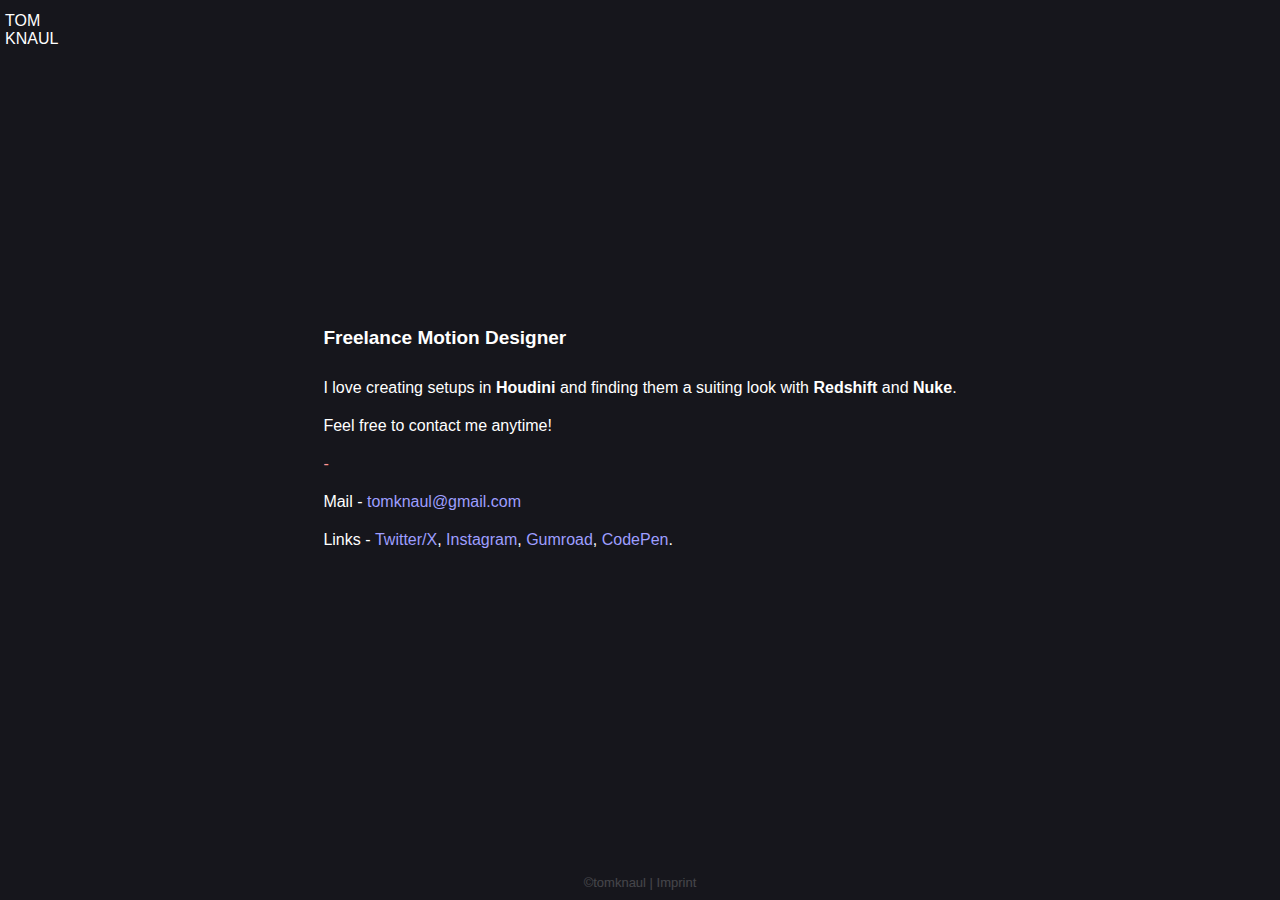
<file: index.html>
<!DOCTYPE HTML>
<html lang="en">

<head>
  <meta charset="UTF-8">
  <meta name="viewport" content="width=device-width, initial-scale=1.0">
  <title>Tom Knaul</title>
  <link rel="stylesheet" href="css/style.css">
  <script src="js/script.js" defer> </script>
  <meta name="view-transition" content="same-origin">
</head>


<body>


  
  <!-- navbar -->
  <nav>
    <div class="logo"><a href="">TOM KNAUL</a></div>
    <!-- <div class="darkmode"><button> dark mode </button></div> -->
  </nav>
  
  

  
  <div class="info">
    <h3> Freelance Motion Designer </h3>
    <p> I love creating setups in <b>Houdini</b> and finding them a suiting look with <b>Redshift</b> and <b>Nuke</b>. </p>
    <p> Feel free to contact me anytime!</p>
    <!-- minimal, playfull, smooth -->
    <!-- I also enjoy generative art and web development -->
    <!-- <p> level 10 gif maker, loop addict, </p> -->
    <!-- <p> Studios I worked with - </p> -->
    <!-- <p> Brands I worked for - Nike, Disney, Volkswagen...</p> -->
    <!-- <p> Press / awards - https://www.motiondesignawards.com/project/1011/air-zoom-mercurial-x-rocket-league-piccadilly-screen-and-av - </p> -->
  
  
    <p class="hyphen">-</p>
  
  
    <div class="email">
      <p> Mail -&nbsp; </p>  
      <a href="mailto:tomknaul@gmail.com"> tomknaul@gmail.com </a>
    </div>
  
  
  
  
  
    <div class="links">
      <p> Links -&nbsp; </p>  
  
      <div><a href="https://twitter.com/tomknaul">Twitter/X</a> ,&nbsp;</div>
      <div><a href="https://instagram.com/tomknaul">Instagram</a> ,&nbsp;</div>
      <div><a href="https://tomknaul.gumroad.com">Gumroad</a> ,&nbsp;</div>
      <!-- <div><a href="https://www.shadertoy.com/user/tom22">Shadertoy</a> ,&nbsp;</div> -->
      <div><a href="https://codepen.io/tomknaul">CodePen</a>.</div>
      <!-- <div><a href="https://imdb.com/name/nm14846181/?ref_=nv_sr_srsg_0_tt_0_nm_7_q_tom%2520knaul"><p>IMDB</p></a> <p>,&nbsp;</p></div> -->
      <!-- <div><a href="https://linkedin.com/in/tomknaul/">LinkedIn</a>.</div> -->
    </div>
  
  
  </div>
    
  
  
  <footer> ©tomknaul | <a href="imprint/">Imprint</a> </footer>
  
  
  
  
  </body>
  </html>
</file>
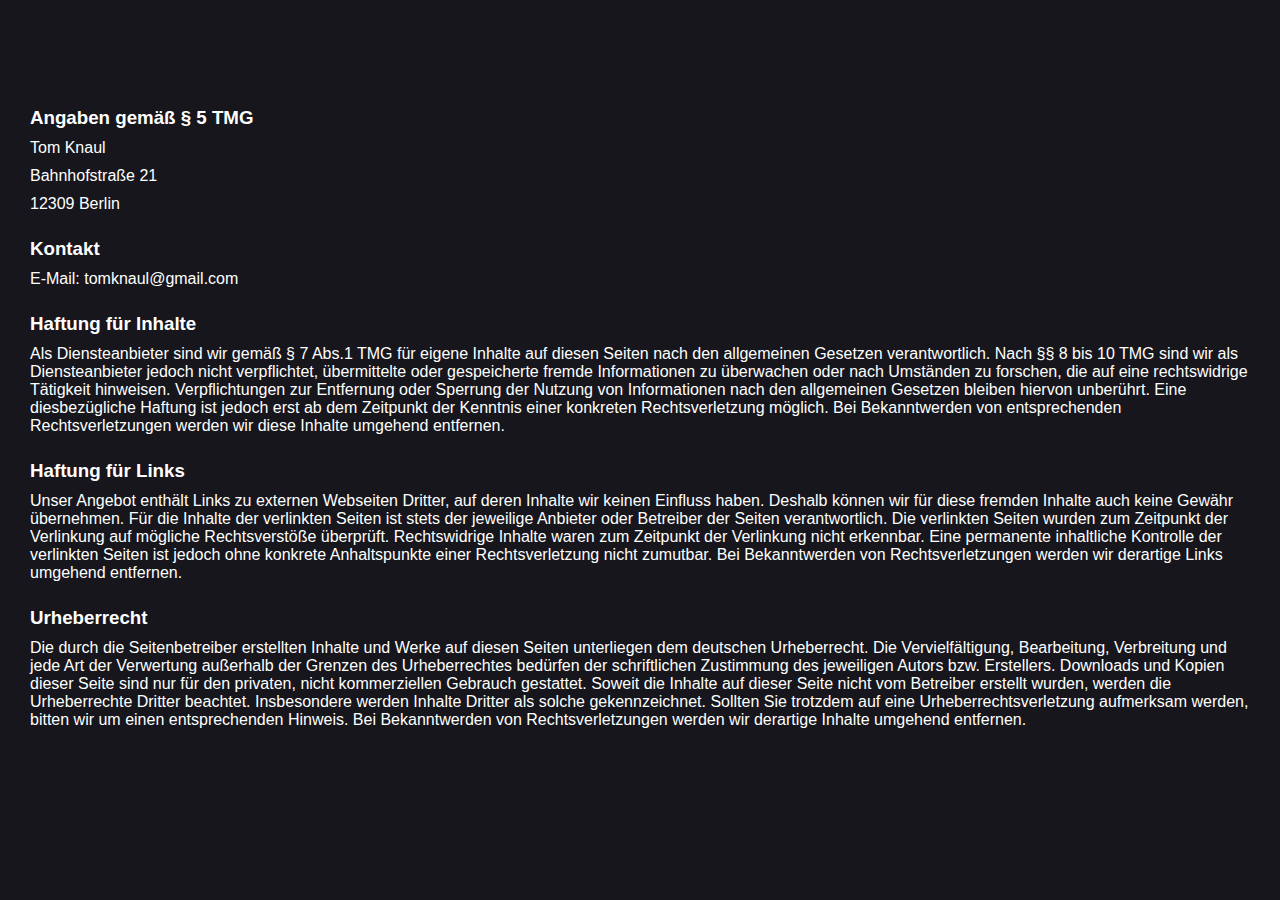
<file: Imprint/index.html>
<!DOCTYPE html>
<html lang="en">
<head>
    <meta charset="UTF-8">
    <meta name="viewport" content="width=device-width, initial-scale=1.0">
    <title>TomKnaul</title>
    <link rel="stylesheet" href="../css/style.css">
</head>

<body>

  <div class="imprint"> 
    <h3>Angaben gemäß &sect; 5 TMG</h3>
    <p>Tom Knaul</p>
    <p>Bahnhofstraße 21</p>
    <p>12309 Berlin</p>
    
    <h3>Kontakt</h3>
    <p>E-Mail: tomknaul@gmail.com</p>


    <h3>Haftung für Inhalte</h3>
    <p>Als Diensteanbieter sind wir gemäß § 7 Abs.1 TMG für eigene Inhalte auf diesen Seiten nach den allgemeinen Gesetzen verantwortlich. Nach §§ 8 bis 10 TMG sind wir als Diensteanbieter jedoch nicht verpflichtet, übermittelte oder gespeicherte fremde Informationen zu überwachen oder nach Umständen zu forschen, die auf eine rechtswidrige Tätigkeit hinweisen. Verpflichtungen zur Entfernung oder Sperrung der Nutzung von Informationen nach den allgemeinen Gesetzen bleiben hiervon unberührt. Eine diesbezügliche Haftung ist jedoch erst ab dem Zeitpunkt der Kenntnis einer konkreten Rechtsverletzung möglich. Bei Bekanntwerden von entsprechenden Rechtsverletzungen werden wir diese Inhalte umgehend entfernen.</p>

    <h3>Haftung für Links</h3>
    <p>Unser Angebot enthält Links zu externen Webseiten Dritter, auf deren Inhalte wir keinen Einfluss haben. Deshalb können wir für diese fremden Inhalte auch keine Gewähr übernehmen. Für die Inhalte der verlinkten Seiten ist stets der jeweilige Anbieter oder Betreiber der Seiten verantwortlich. Die verlinkten Seiten wurden zum Zeitpunkt der Verlinkung auf mögliche Rechtsverstöße überprüft. Rechtswidrige Inhalte waren zum Zeitpunkt der Verlinkung nicht erkennbar. Eine permanente inhaltliche Kontrolle der verlinkten Seiten ist jedoch ohne konkrete Anhaltspunkte einer Rechtsverletzung nicht zumutbar. Bei Bekanntwerden von Rechtsverletzungen werden wir derartige Links umgehend entfernen.</p>

    <h3>Urheberrecht</h3>
    <p>Die durch die Seitenbetreiber erstellten Inhalte und Werke auf diesen Seiten unterliegen dem deutschen Urheberrecht. Die Vervielfältigung, Bearbeitung, Verbreitung und jede Art der Verwertung außerhalb der Grenzen des Urheberrechtes bedürfen der schriftlichen Zustimmung des jeweiligen Autors bzw. Erstellers. Downloads und Kopien dieser Seite sind nur für den privaten, nicht kommerziellen Gebrauch gestattet. Soweit die Inhalte auf dieser Seite nicht vom Betreiber erstellt wurden, werden die Urheberrechte Dritter beachtet. Insbesondere werden Inhalte Dritter als solche gekennzeichnet. Sollten Sie trotzdem auf eine Urheberrechtsverletzung aufmerksam werden, bitten wir um einen entsprechenden Hinweis. Bei Bekanntwerden von Rechtsverletzungen werden wir derartige Inhalte umgehend entfernen.</p>
  </div>


</body>
</html>
</file>
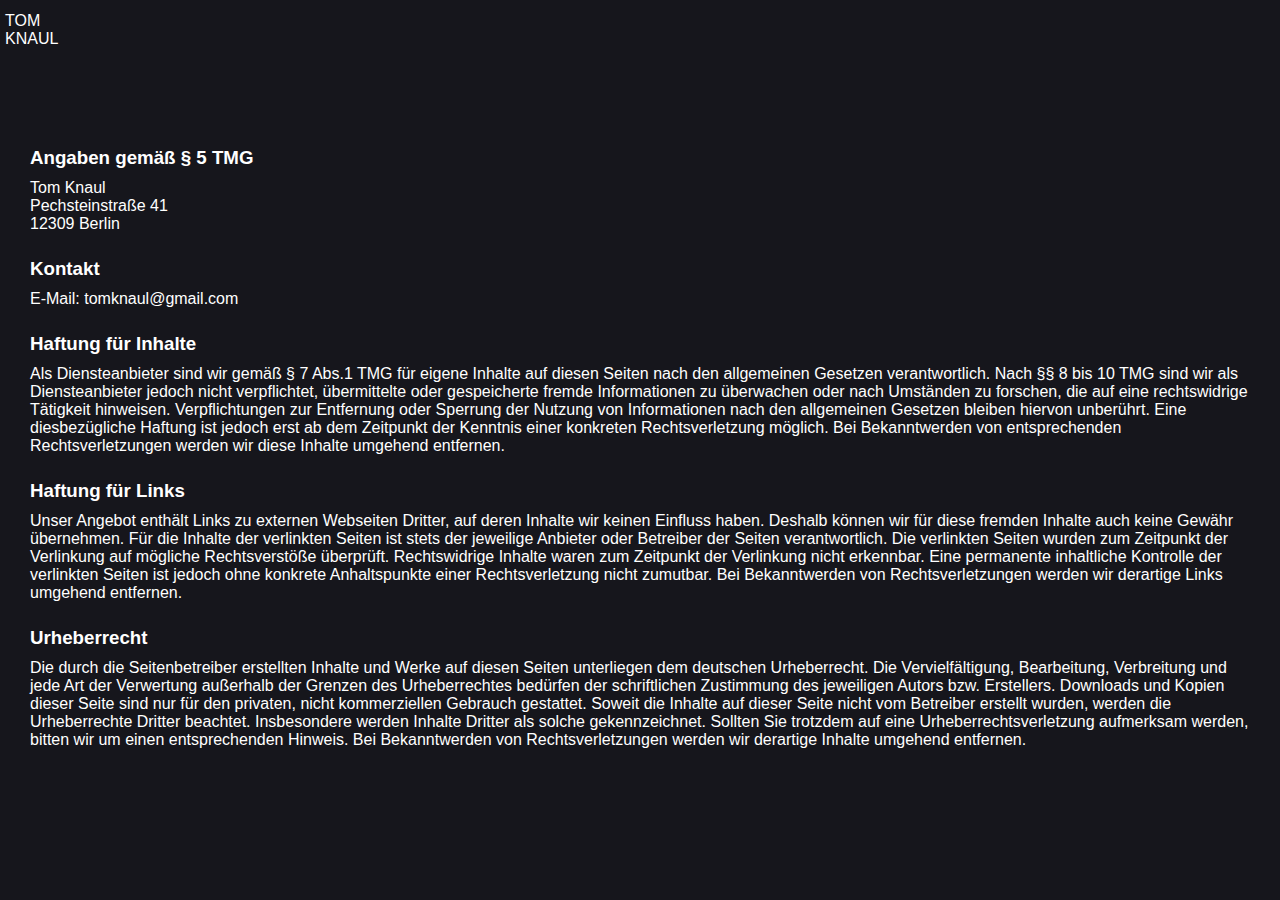
<file: imprint/index.html>
<!DOCTYPE HTML>
<html lang="en">

<head>
  <meta charset="UTF-8">
  <meta name="viewport" content="width=device-width, initial-scale=1.0">
  <title>Tom Knaul - Imprint</title>
  <link rel="stylesheet" href="../css/style.css">
  <script src="../js/script.js" defer> </script>
  <meta name="view-transition" content="same-origin">
</head>


<body>



<!-- navbar -->
<nav>
  <div class="logo"><a href="../">TOM KNAUL</a></div>
</nav>






<div class="spacer"></div>











<div class="imprint"> 
<!-- <h1>Impressum</h1> -->

<h3>Angaben gemäß &sect; 5 TMG</h3>
<p>Tom Knaul
<br/>
Pechsteinstraße 41
<br/>
12309 Berlin</p>

<h3>Kontakt</h3>
<p>
<!-- Telefon: 01778912966 -->
<!-- <br/> -->
E-Mail: tomknaul@gmail.com</p>


<h3>Haftung für Inhalte</h3>
<p>Als Diensteanbieter sind wir gemäß § 7 Abs.1 TMG für eigene Inhalte auf diesen Seiten nach den allgemeinen Gesetzen verantwortlich. Nach §§ 8 bis 10 TMG sind wir als Diensteanbieter jedoch nicht verpflichtet, übermittelte oder gespeicherte fremde Informationen zu überwachen oder nach Umständen zu forschen, die auf eine rechtswidrige Tätigkeit hinweisen. Verpflichtungen zur Entfernung oder Sperrung der Nutzung von Informationen nach den allgemeinen Gesetzen bleiben hiervon unberührt. Eine diesbezügliche Haftung ist jedoch erst ab dem Zeitpunkt der Kenntnis einer konkreten Rechtsverletzung möglich. Bei Bekanntwerden von entsprechenden Rechtsverletzungen werden wir diese Inhalte umgehend entfernen.</p>

<h3>Haftung für Links</h3>
<p>Unser Angebot enthält Links zu externen Webseiten Dritter, auf deren Inhalte wir keinen Einfluss haben. Deshalb können wir für diese fremden Inhalte auch keine Gewähr übernehmen. Für die Inhalte der verlinkten Seiten ist stets der jeweilige Anbieter oder Betreiber der Seiten verantwortlich. Die verlinkten Seiten wurden zum Zeitpunkt der Verlinkung auf mögliche Rechtsverstöße überprüft. Rechtswidrige Inhalte waren zum Zeitpunkt der Verlinkung nicht erkennbar. Eine permanente inhaltliche Kontrolle der verlinkten Seiten ist jedoch ohne konkrete Anhaltspunkte einer Rechtsverletzung nicht zumutbar. Bei Bekanntwerden von Rechtsverletzungen werden wir derartige Links umgehend entfernen.</p>

<h3>Urheberrecht</h3>
<p>Die durch die Seitenbetreiber erstellten Inhalte und Werke auf diesen Seiten unterliegen dem deutschen Urheberrecht. Die Vervielfältigung, Bearbeitung, Verbreitung und jede Art der Verwertung außerhalb der Grenzen des Urheberrechtes bedürfen der schriftlichen Zustimmung des jeweiligen Autors bzw. Erstellers. Downloads und Kopien dieser Seite sind nur für den privaten, nicht kommerziellen Gebrauch gestattet. Soweit die Inhalte auf dieser Seite nicht vom Betreiber erstellt wurden, werden die Urheberrechte Dritter beachtet. Insbesondere werden Inhalte Dritter als solche gekennzeichnet. Sollten Sie trotzdem auf eine Urheberrechtsverletzung aufmerksam werden, bitten wir um einen entsprechenden Hinweis. Bei Bekanntwerden von Rechtsverletzungen werden wir derartige Inhalte umgehend entfernen.</p>

<!-- <h3>Datenschutz</h3>
<p>Die Nutzung unserer Webseite ist in der Regel ohne Angabe personenbezogener Daten möglich. Soweit auf unseren Seiten personenbezogene Daten (beispielsweise Name, Anschrift oder E-Mail-Adressen) erhoben werden, erfolgt dies, soweit möglich, stets auf freiwilliger Basis. Diese Daten werden ohne Ihre ausdrückliche Zustimmung nicht an Dritte weitergegeben. Wir weisen darauf hin, dass die Datenübertragung im Internet (z.B. bei der Kommunikation per E-Mail) Sicherheitslücken aufweisen kann. Ein lückenloser Schutz der Daten vor dem Zugriff durch Dritte ist nicht möglich. </p> -->




</div>

</body>
</html>
</file>
<file: css/style.css>
/* *, *::before, *::after {
  box-sizing: border-box;
  box-sizing: inherit;
} */

:root {
  --background-color: rgb(22, 22, 28);
  --color: white;
  color-scheme: dark;

  /* --background-color: hsl(0, 0%, 98%);
  --color: black;
  color-scheme: light; */

  /* --color2: rgb(173, 195, 255); */
  --font: 'Rubik', sans-serif;
  /* --font: 'SimplonBPMono', Helvetica, Arial, sans-serif; */


  /* menu */
  --bar-width: 25px;
  --bar-height: 2.4px;
  --hamburger-gap: 6px;

  --animation-timing: .2s;
  --anim-delay: calc(var(--animation-timing) / 5);

  --hamburger-height: calc(var(--bar-height) * 3 + var(--hamburger-gap) * 2);
  --x-width: calc(var(--hamburger-height) * 1.414);
}

/* @media (prefers-color-scheme: light) { */
/* @media(min-width: 1250px){
  :root {
    --background-color: hsl(0, 0%, 98%);
    --color: black;
    color-scheme: light;
  }
} */


a{
  text-decoration: none;
}
img, video {
  display: block;
  height: auto;
}




html {
  overflow-x: hidden;
}

body{
  position: relative;
  font-family: var(--font);
  background-color: var(--background-color);
  color: var(--color);

  -webkit-tap-highlight-color: transparent;

  /* max-width: 1500px; */
  margin: 0 auto;

  display: flex;
  flex-direction: column;
  min-height: 100dvh;
  align-items: center;
}



nav {  
  /* background-color: rgb(54, 54, 54); */
  width: 100%;
  display: flex;
  align-items: center;
  justify-content: space-between;
  pointer-events: none;
  z-index: 1;
  margin: 12px;

  & div {
    margin-inline: 5px;
    
    display: flex;
    pointer-events: auto;
  }
  & div:hover{
    scale: 1.03;
  }
  & div:active{
    scale: 1;
  }
}

.logo{  
  width: min-content;
  & a{
    color: var(--color);
  }
}
/* .titles { 
  margin-left: auto;
  & a{ 
    color: var(--color);
  }
}
.icons img{
  transition: .05s ease;
  height: 23px;
  width: 23px;
  filter: saturate(0) brightness(1.5);
}
.icons img:hover{
  filter: none !important;
  scale: 1.06;
} */











/* info */
.info{
  /* background-color: red; */
  display: flex;
  flex-direction: column;
  justify-content: center;
  flex-grow: 1;
  padding-inline: 20px;
  line-height: 150%;
  margin-bottom: 60px;

  & h3{
    font-size: 19px;
  }
  & p{
    margin-block: 7px;
  }
  & a:hover{
    text-decoration: underline;
  } 
}

.hyphen{
  color: rgb(255, 150, 150);
}

.email{
  display: flex;
  align-items: center;
  & a {
    width: fit-content;
  }
}

.links{
  display: flex;
  flex-wrap: wrap;
  align-items: center;
  & div {
    /* text-transform: lowercase; */
    display: flex;
  }
}




footer{
  font-size: 13px;
  opacity: .2;
  margin-block: 10px;
  & a{
    color: var(--color);
  }
  & a:hover{
    text-decoration: underline;
  }
}


.imprint{
  max-width: 1600px;
  
  display: flex;
  flex-direction: column;
  justify-content: center;
  flex-grow: 1;

  margin-bottom: 80px;
  margin-inline: 20px;


  & h1, h2, h3, h4, h5, h6{
    margin-top: 20px;
    margin-bottom: 5px;
    margin-inline: 10px;
  }
  & p{
    margin-block: 5px;
    margin-inline: 10px;
  }
}

.center{
  margin: auto;
  padding-bottom: 5%;
  & img, video {
    display: block;
    height: auto;
    max-width: min(500px, 95vw);
    padding-top: 10px;
  }
}
</file>
